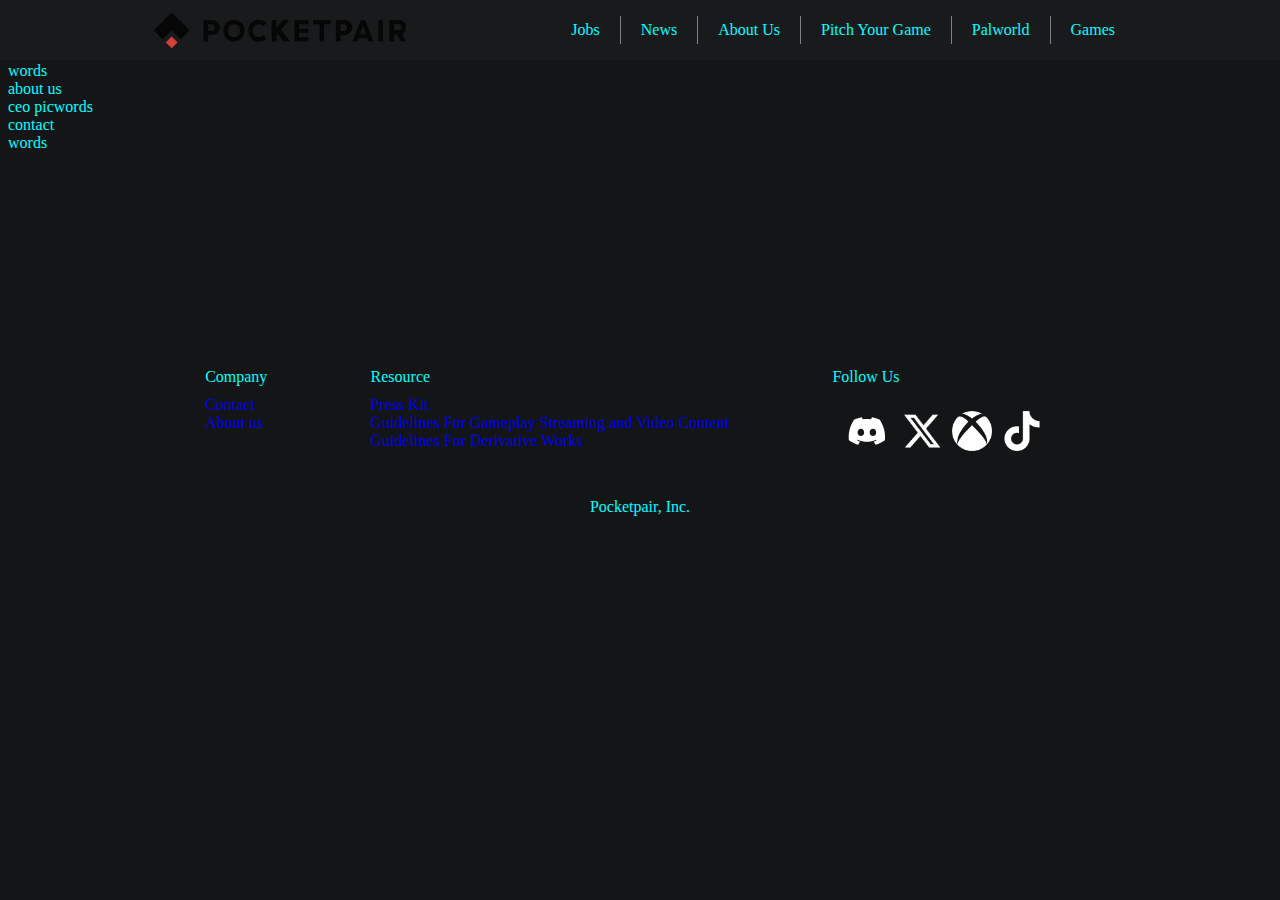
<file: about-us.html>
<!DOCTYPE html>
<html lang="en">
<head>
  <meta charset="UTF-8">
  <meta name="viewport" content="width=device-width, initial-scale=1.0">
  <link rel="stylesheet" href="./styles/combined.css">
  <link rel="stylesheet" href="./styles/about-us.css">
  <title>Document</title>
</head>
<body>
  <header>
      <div></div>
      <img src="./pics/logos/logo.avif" alt="Palworld Logo">
      <ul>
        <li><a href="/jobs.html">Jobs</a></li>
        <li><a href="/news.html">News</a></li>
        <li><a href="/about-us.html">About Us</a></li>
        <li><a href="/pitch-your-game.html">Pitch Your Game</a></li>
        <li><a href="/index.html">Palworld</a></li>
        <li><a href="#">Games</a></li>
      </ul>
      <div></div>
  </header>

  <div>
    company
  </div>
  <section class="section-01">
    <div>
      logo
    </div>
    <div>
      <div>
        title
      </div>
      <div>
        words
      </div>
    </div>
    <div>
      about us
    </div>
    <section class="section-02">
      <div>
        ceo pic
      </div>
      <div>
        words
      </div>
    </section>
    <div>
      contact
    </div>
    <section class="section-03">
      words
    </section>
  </section>



  <footer>
      <section class="footer-nav">
        <ul>
          <li>Company</li>
          <li><a href="https://www.pocketpair.jp/aboutus">Contact </a> </li>
          <li><a href="https://www.pocketpair.jp/aboutus">About us </a> </li>
        </ul>
        <ul>
          <li>Resource</li>
          <li><a href="https://drive.google.com/drive/folders/1H4EKANeXUIZmRMEBW7dQV8szdgH56JR8"> Press Kit </a> </li>
          <li><a href="https://www.pocketpair.jp/guidelines-video"> Guidelines For Gameplay Streaming and Video Content </a> </li>
          <li> <a href="https://www.pocketpair.jp/guidelines-derivativework"> Guidelines For Derivative Works </a> </li>
        </ul>
        <ul class='footer-logos'>
          <li>Follow Us</li>
          <div>
            <img class="discord-img" src="./pics/logos/discord.svg" alt="Discord">
            <img class="x-img" src="./pics/logos/x.png" alt="X"> 
            <img class="youtube-img" src="./pics/logos/xbox.png" alt="Youtube"> 
            <img class="ticktok-img" src="./pics/logos/ticktok.png" alt="Ticktok">
          </div>
        </ul>
      </section>
      <section class="footer-trademark">
        <p>Pocketpair, Inc.</p>
      </section>
      
  </footer>

  <script src="footer.js"></script>
</body>
</html>
</file>
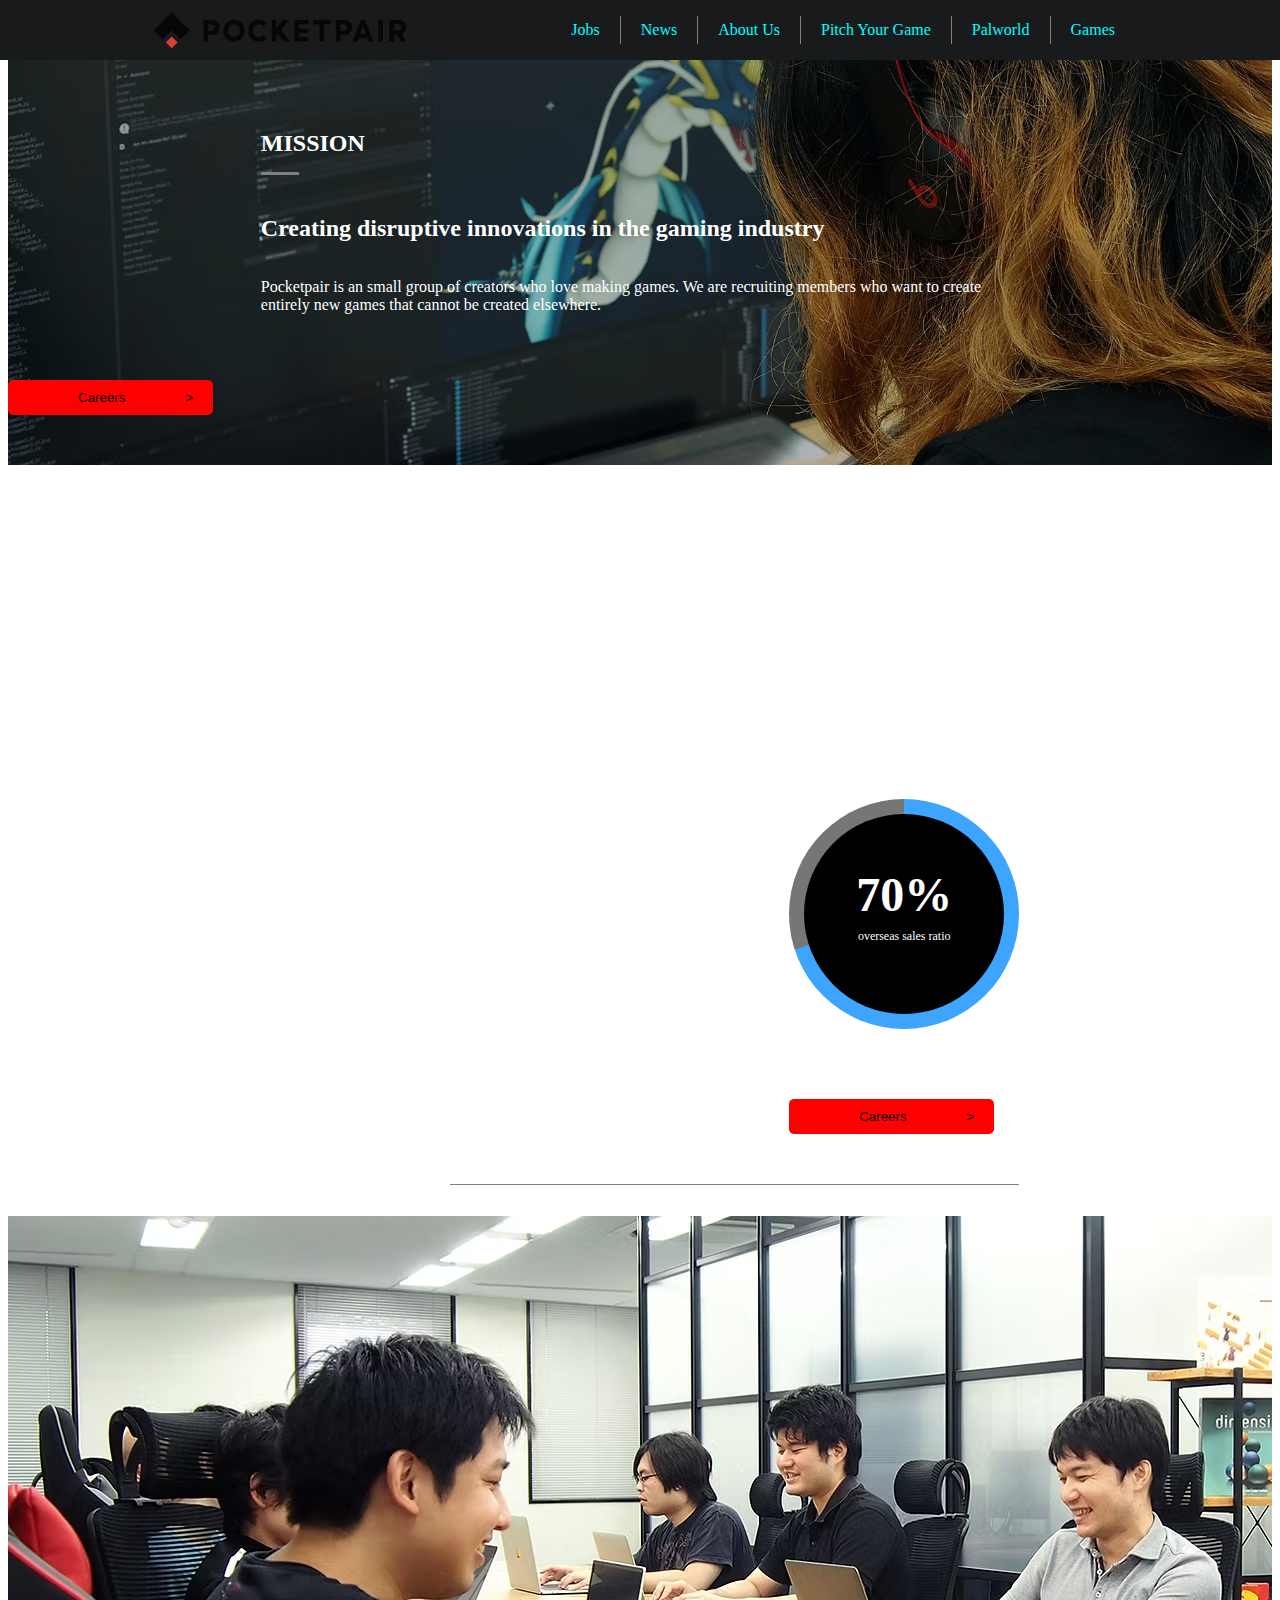
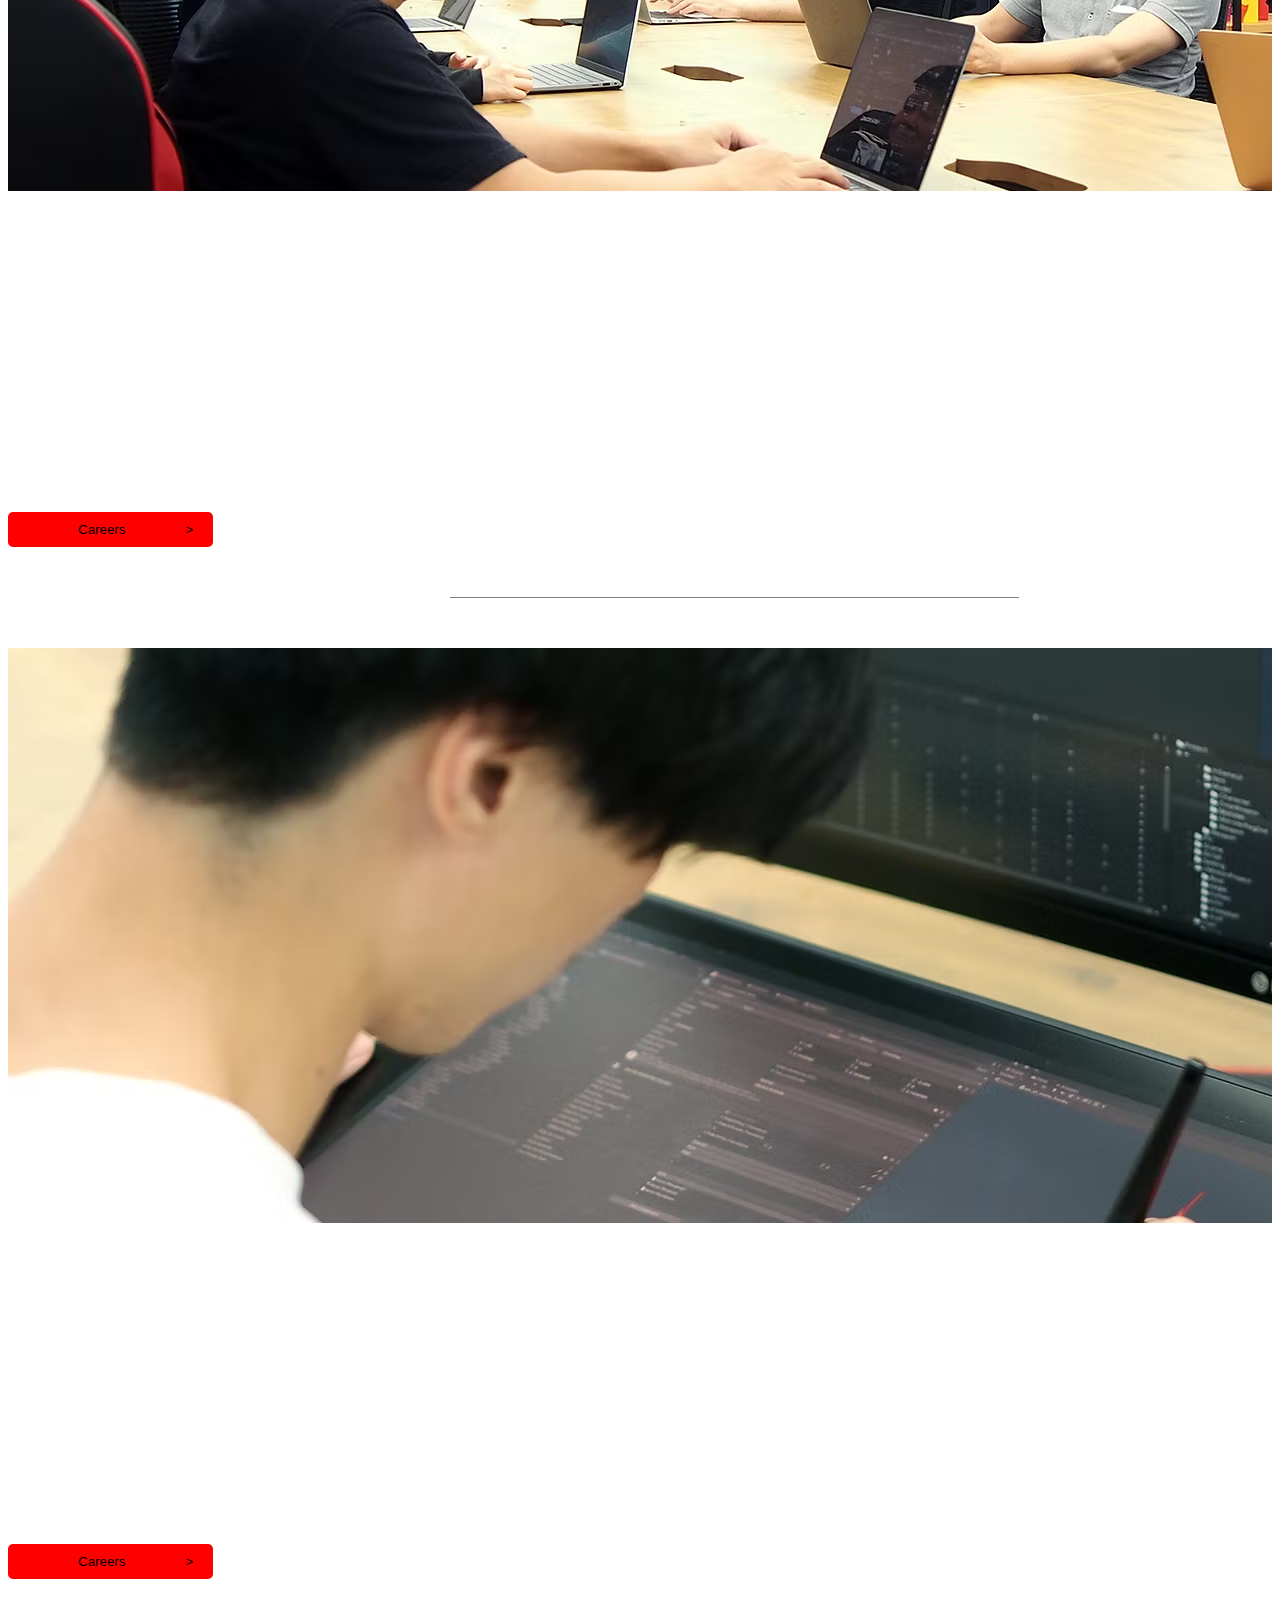
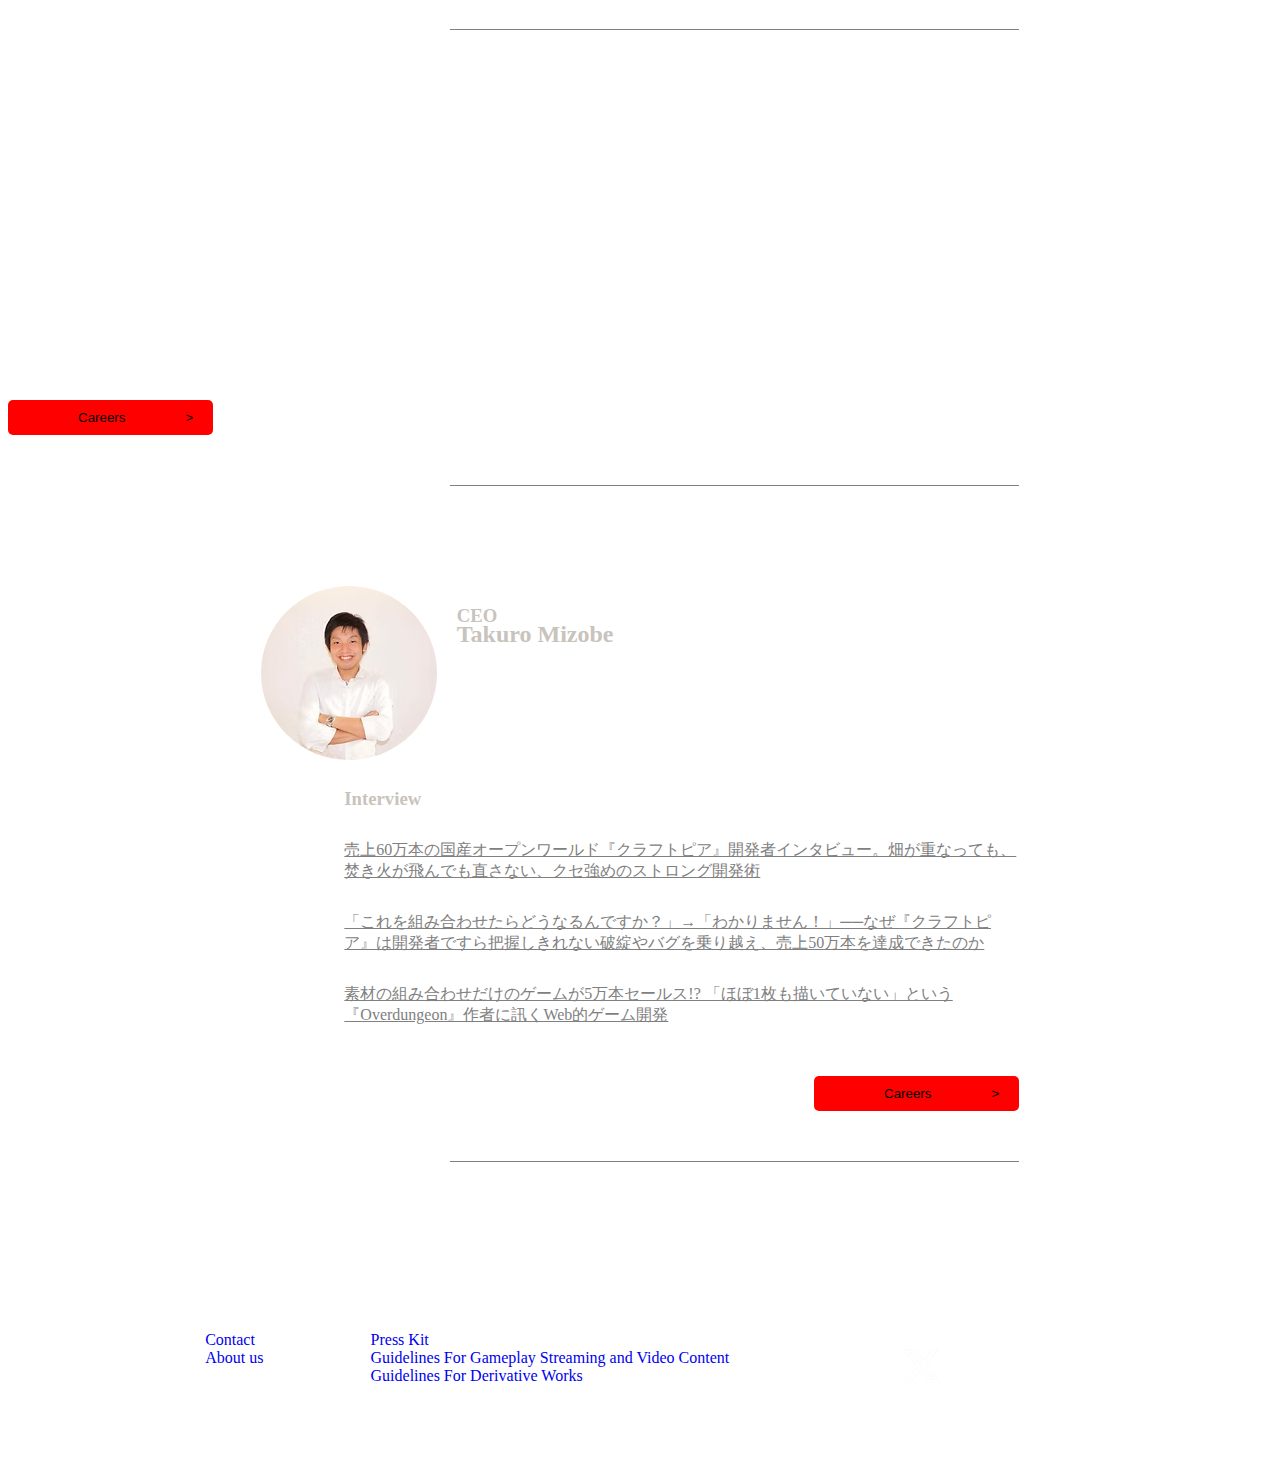
<file: jobs.html>
<!DOCTYPE html>
<html lang="en">
<head>
  <meta charset="UTF-8">
  <meta name="viewport" content="width=device-width, initial-scale=1.0">
  <link rel="stylesheet" href="./styles/combined.css">
  <link rel="stylesheet" href="./styles/jobs.css">
  <title>Document</title>
</head>
<body>
  <header>
      <div></div>
      <img src="./pics/logos/logo.avif" alt="Palworld Logo">
      <ul class="header-ul">
        <li><a href="/jobs.html">Jobs</a></li>
        <li><a href="/news.html">News</a></li>
        <li><a href="/about-us.html">About Us</a></li>
        <li><a href="/pitch-your-game.html">Pitch Your Game</a></li>
        <li><a href="/index.html">Palworld</a></li>
        <li><a href="#">Games</a></li>
      </ul>
      <div></div>
  </header>

  <section class="section-01">
    <div class="words">
      <h2 class="title">MISSION</h2>
      <h2>Creating disruptive innovations in the gaming industry</h2>
      <p>Pocketpair is an small group of creators who love making games. We are recruiting members who want to create entirely new games that cannot be created elsewhere.</p>
    </div>
    <div class="button-div">
      <button class="career-btn">
        <span>Careers</span>
        <span>&gt;</span>
      </button>
    </div>
  </section>
  <section class="section-02">
    <section class="words">
      <p>Pocketpair</p>
      <h2>A top indie game company in Japan</h2>
      <p>Pocketpair is a leading indie game development company in Japan, attracting attention from game companies worldwide. We have repeatedly achieved top rank in global sales on Steam. While maintaining a thorough customer-centric approach, we value our developers and create games that are well-received in the global market. Adopting a development structure in line with the times, we deliver unique games worldwide.</p>
    </section>
    <section class="words-circle-btn">
      <div class="words">
        <ul>
          <li>A global company with over 70% overseas sales ratio</li>
          <li>Development focused on original titles</li>
          <li>Members from major game companies and well-known developers</li>
        </ul>
      </div>
      <div class="circle-btn">
        <div class="circle-div">
          <h1>70%</h1>
          <p>overseas sales ratio</p>
        </div>
        <div>
          <button class="career-btn">
            <span>Careers</span>
            <span>&gt;</span>
          </button>
        </div>
      </div>
    </section>
    <div class="styling-div">
    </div>
  </section>
  <section class="section-03">
    
  </section>
  <section class="section-04">
    <div class="words">
      <p>Environment</p>
      <h2>A free environment that produces interesting games</h2>
      <p>The Pocketpair team loves games that break existing norms and rules. To create games that do not adhere to existing norms and values, we believe that a free environment is essential. At Pocketpair, we strive to keep work rules to a minimum to ensure freedom. For example, we adopt a super-flexible system so that you don't have to worry about attendance times or working hours.</p>
    </div>
    <div class="button-div">
      <button class="career-btn">
        <span>Careers</span>
        <span>&gt;</span>
      </button>
    </div>
  </section>
  <div class="styling-div">
  </div>
  <section class="section-05">
    
  </section>
  <section class="section-06">
    <div class="words">
      <p>Innovation</p>
      <h2>Creating disruptive innovation with unique ideas</h2>
      <p>In the game industry, there are conventions. For example... 'Do not deviate from the axis of play,' 'Elements should be narrowed down,' 'Bugs must be fixed.' At Pocketpair, while understanding the background of these conventions, we flexibly ignore them in line with the times. Games that have paved the way in recent years, such as Minecraft and Fortnite, have always been entirely new games that do not adhere to these conventions.</p>
    </div>
    <div class="button-div">
      <button class="career-btn">
        <span>Careers</span>
        <span>&gt;</span>
      </button>
    </div>
  </section>
  <div class="styling-div">
  </div>
  <section class="section-07">
    
  </section>
  <section class="section-08">
    <div class="words">
      <p>Develop</p>
      <h2>The era of making games while suffering is over</h2>
      <p>At Pocketpair, we value not only users but also developers who make games very much. Overtime is basically nonexistent. Attendance hours are also flexible. With a focus on in-house development, we have a relaxed development process. We also have comprehensive welfare benefits, creating an environment where game development can be done comfortably and with a relaxed mindset. Instead of competing with other companies in terms of quality, we are pioneering a unique path with unique ideas.</p>
    </div>
    <div class="button-div">
      <button class="career-btn">
        <span>Careers</span>
        <span>&gt;</span>
      </button>
  </section>
  <div class="styling-div">
  </div>
  <section class="section-09">
    <div>
      <img class="ceo-pic" src="./pics/jobs/ceo pic.avif" alt="Takuro Mizobe CEO Picture">
    </div>
    <div class="words-container">
      <h3>CEO</h3>
      <h2>Takuro Mizobe</h2>
    
      <div class="articles">
        <h3>Interview</h3>
          <a href="https://automaton-media.com/articles/interviewsjp/20210123-149862/">売上60万本の国産オープンワールド『クラフトピア』開発者インタビュー。畑が重なっても、焚き火が飛んでも直さない、クセ強めのストロング開発術</a>
          <a href="https://news.denfaminicogamer.jp/interview/201217a">「これを組み合わせたらどうなるんですか？」→「わかりません！」──なぜ『クラフトピア』は開発者ですら把握しきれない破綻やバグを乗り越え、売上50万本を達成できたのか</a>
          <a href="https://news.denfaminicogamer.jp/interview/190906a">素材の組み合わせだけのゲームが5万本セールス!? 「ほぼ1枚も描いていない」という『Overdungeon』作者に訊くWeb的ゲーム開発</a>
      </div>
      <div class="button-div">
        <button class="career-btn">
          <span>Careers</span>
          <span>&gt;</span>
        </button>
      </div>
    </div>
    
  </section>
  <section class="section-10">
    <div class="styling-div">
    </div>
  </section>
  


  <footer>
      <section class="footer-nav">
        <ul>
          <li>Company</li>
          <li><a href="https://www.pocketpair.jp/aboutus">Contact </a> </li>
          <li><a href="https://www.pocketpair.jp/aboutus">About us </a> </li>
        </ul>
        <ul>
          <li>Resource</li>
          <li><a href="https://drive.google.com/drive/folders/1H4EKANeXUIZmRMEBW7dQV8szdgH56JR8"> Press Kit </a> </li>
          <li><a href="https://www.pocketpair.jp/guidelines-video"> Guidelines For Gameplay Streaming and Video Content </a> </li>
          <li> <a href="https://www.pocketpair.jp/guidelines-derivativework"> Guidelines For Derivative Works </a> </li>
        </ul>
        <ul class='footer-logos'>
          <li>Follow Us</li>
          <div>
            <img class="discord-img" src="./pics/logos/discord.svg" alt="Discord">
            <img class="x-img" src="./pics/logos/x.png" alt="X"> 
            <img class="youtube-img" src="./pics/logos/xbox.png" alt="Youtube"> 
            <img class="ticktok-img" src="./pics/logos/ticktok.png" alt="Ticktok">
          </div>
        </ul>
      </section>
      <section class="footer-trademark">
        <p>Pocketpair, Inc.</p>
      </section>
      
  </footer>

  <script src="jobs.js"></script>
  <script src="footer.js"></script>
</body>
</html>
</file>
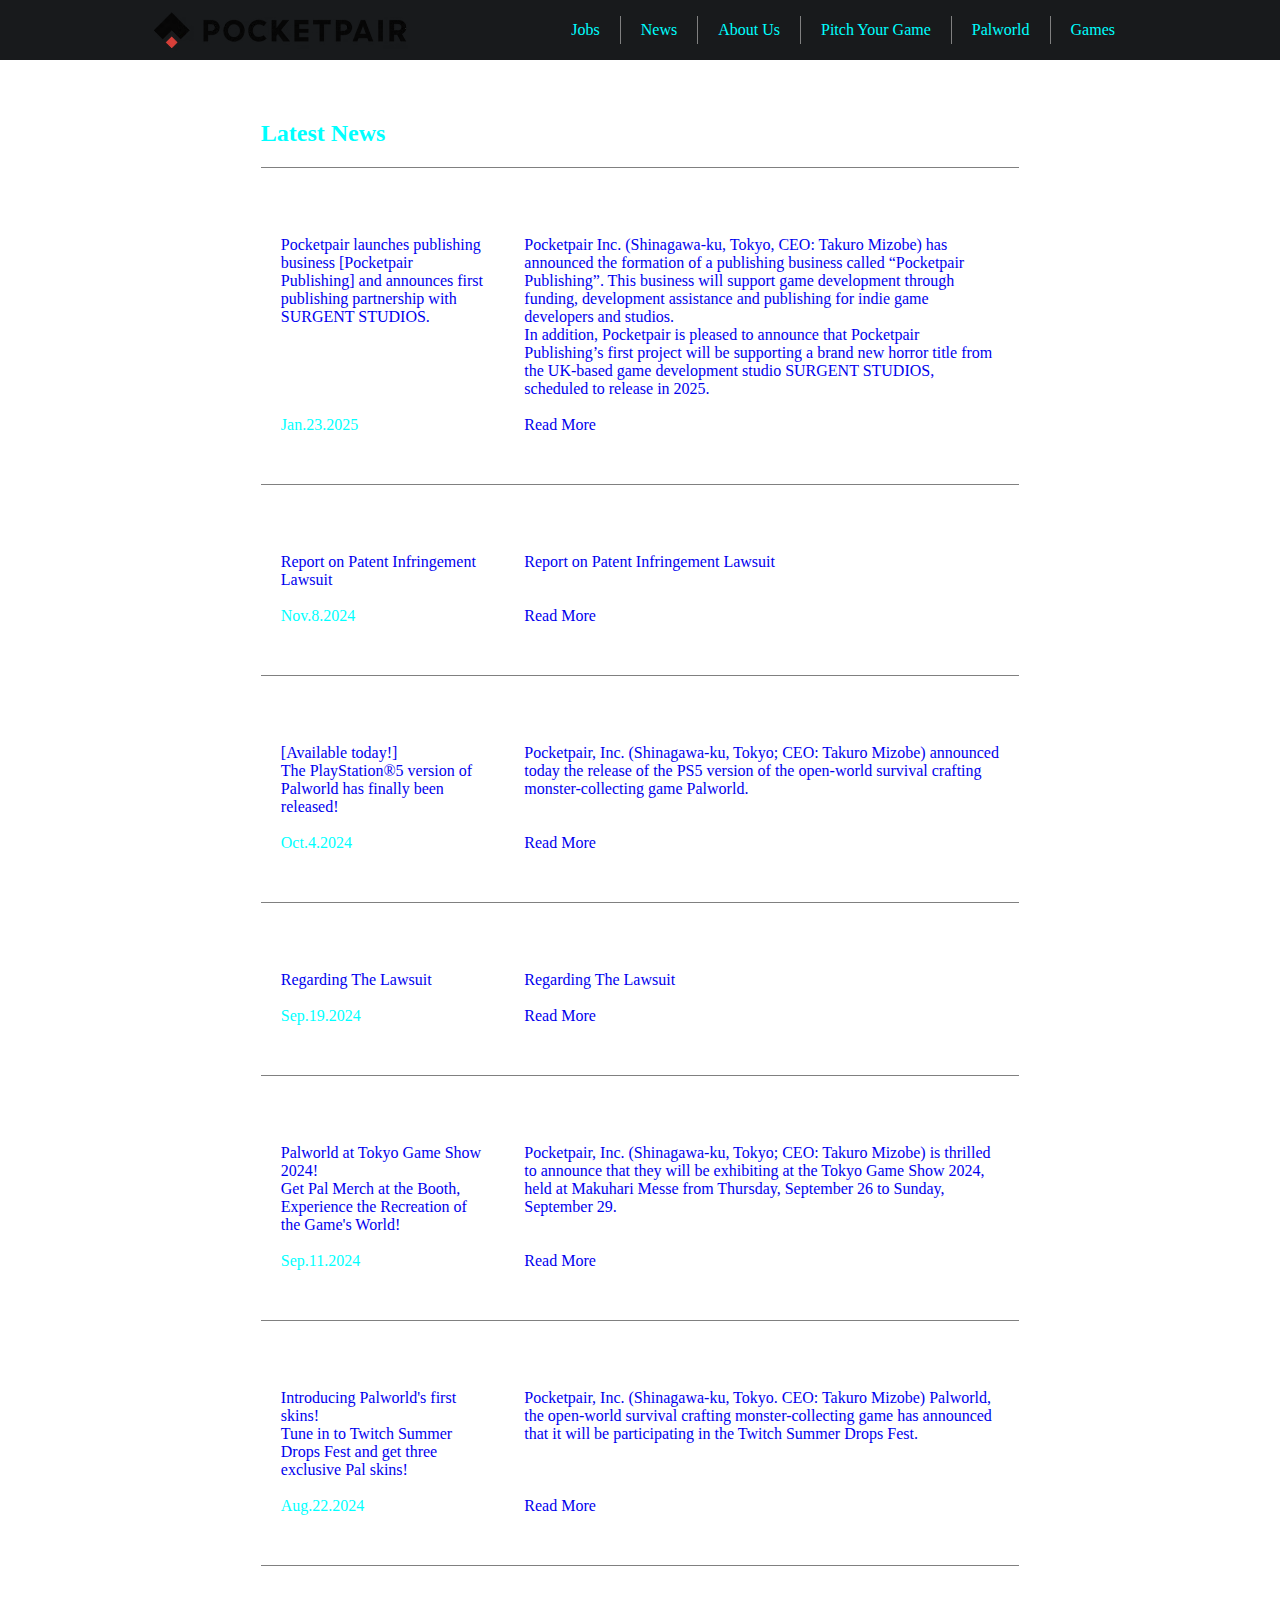
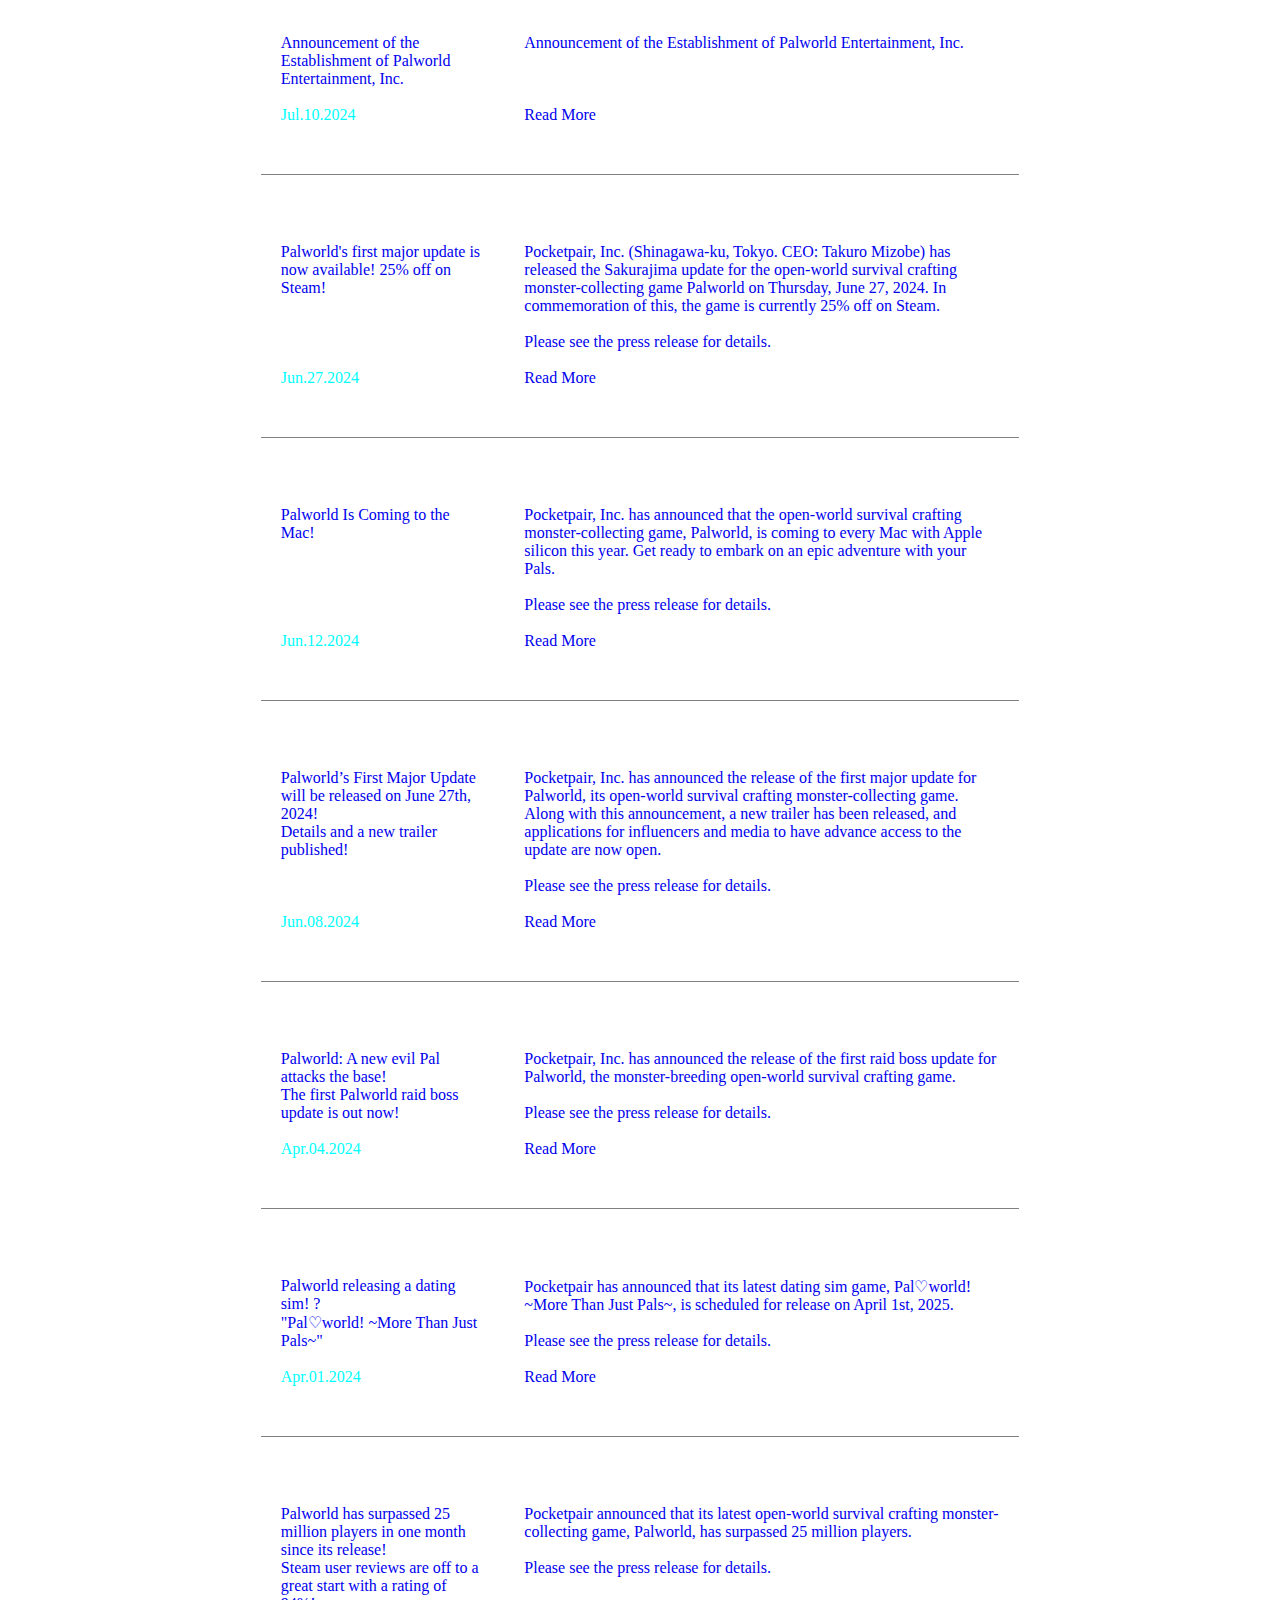
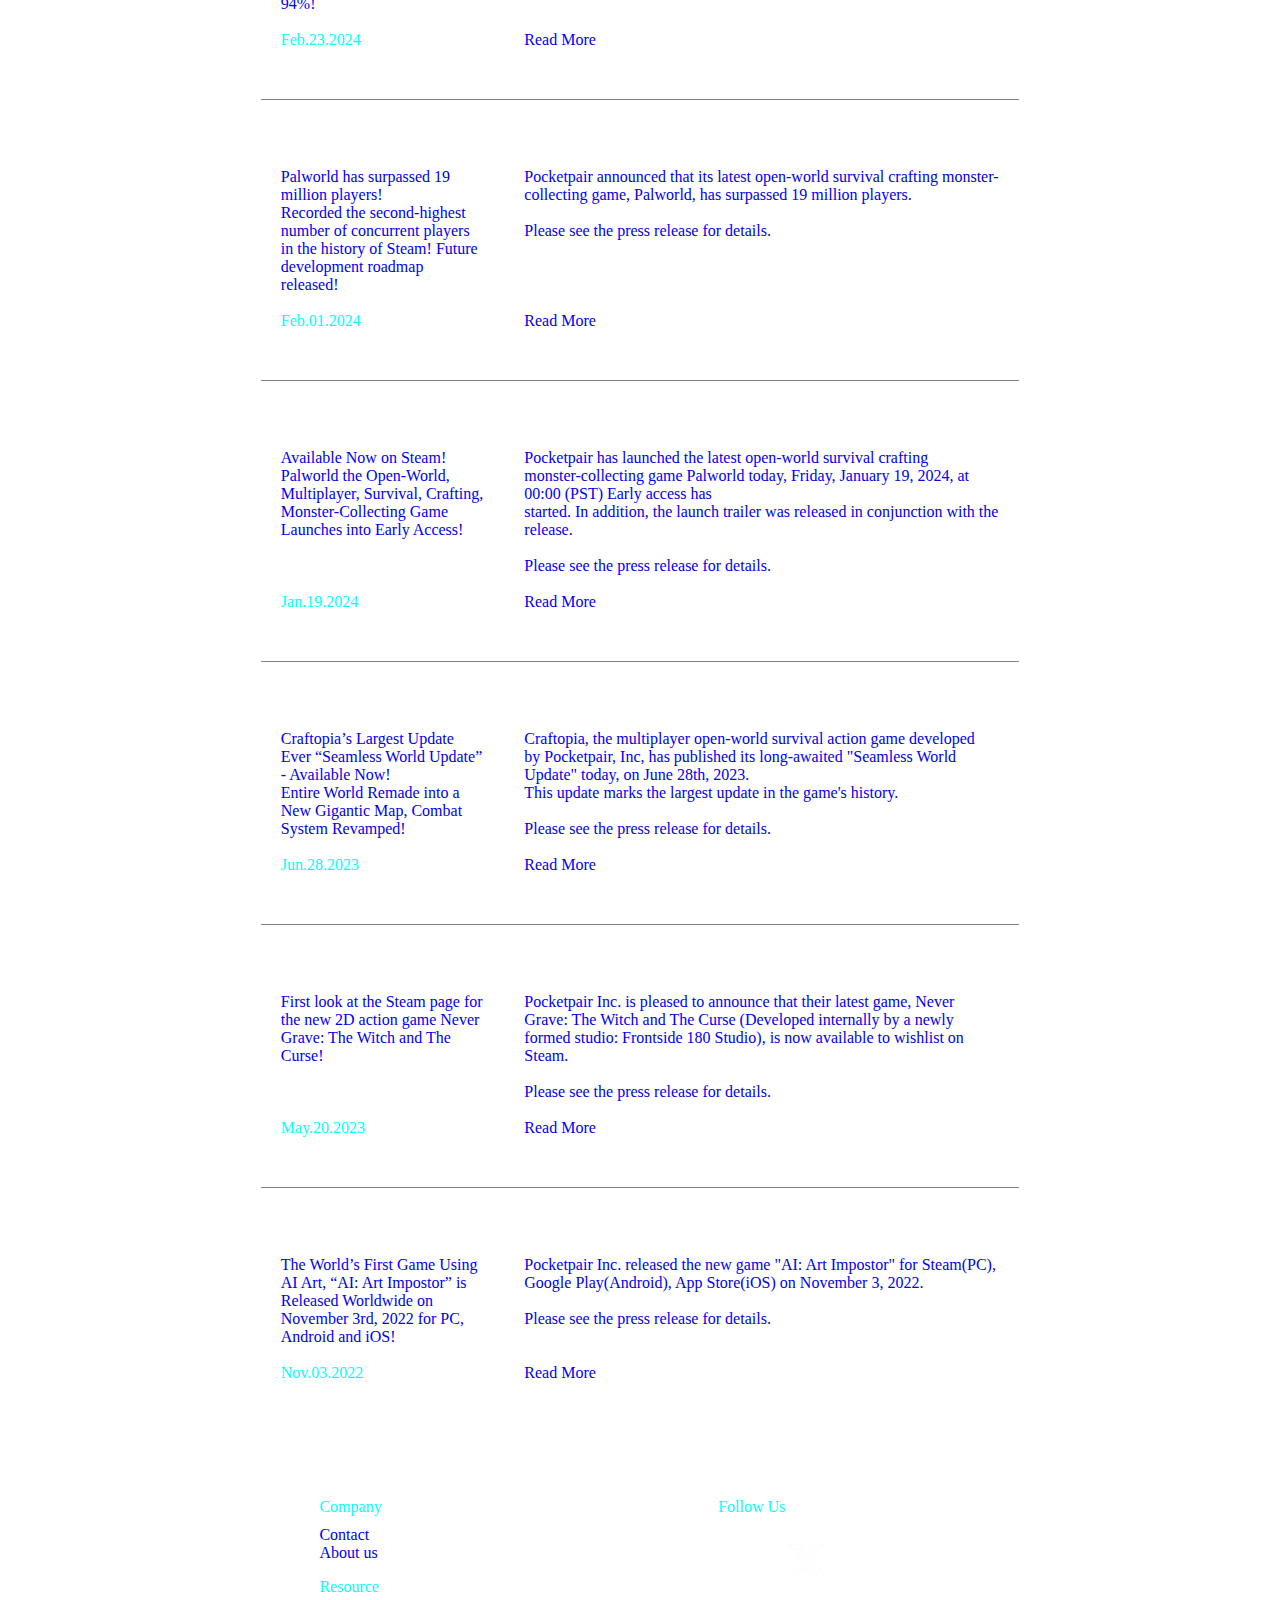
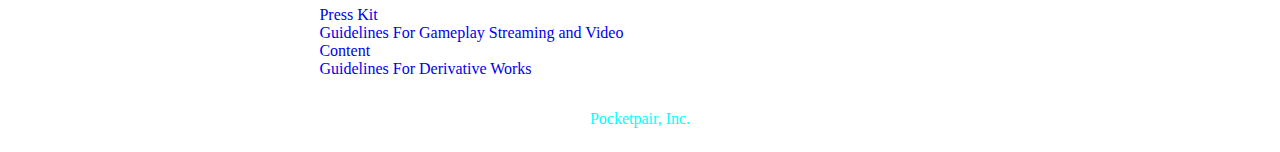
<file: news.html>
<!DOCTYPE html>
<html lang="en">
<head>
  <meta name="viewport" content="width=device-width, initial-scale=1.0">
  <link rel="stylesheet" href="./styles/news.css">
  <link rel="stylesheet" href="./styles/combined.css">
  <title>News | Copy Site </title>
</head>
<body>
  <header>
      <div></div>
      <img src="./pics/logos/logo.avif" alt="Palworld Logo">
      <ul class="header-ul">
        <li><a href="jobs.html">Jobs</a></li>
        <li><a href="news.html">News</a></li>
        <li><a href="about-us.html">About Us</a></li>
        <li><a href="pitch-your-game.html">Pitch Your Game</a></li>
        <li><a href="index.html">Palworld</a></li>
        <li><a href="#">Games</a></li>
      </ul>
      <div></div>
  </header>

  <main>

    <section class="news-main">
    <section>
      <h2>Latest News</h2>
      <div>

      </div>
    </section>
    <section class='news-section'>
      <a href="https://www.pocketpair.jp/news/20250123">
        <div class="news-top">
            <p>
              Pocketpair launches publishing business [Pocketpair Publishing] and announces first publishing partnership with SURGENT STUDIOS.
              
            </p>
            <p>
              Pocketpair Inc. (Shinagawa-ku, Tokyo, CEO: Takuro Mizobe) has announced the formation of a publishing business called “Pocketpair Publishing”. This business will support game development through funding, development assistance and publishing for indie game developers and studios.
              In addition, Pocketpair is pleased to announce that Pocketpair Publishing’s first project will be supporting a brand new horror title from the UK-based game development studio SURGENT STUDIOS, scheduled to release in 2025.
            </p>
          
        </div>
      </a>
      <div class="news-bottom">
        <p>
          Jan.23.2025
        </p>
        <p>
          <a href="https://www.pocketpair.jp/news/20250123">Read More</a>
        </p>
      </div>
    </section>
    <section class='news-section'>
      <a href="https://www.pocketpair.jp/news/20241108">
        <div class="news-top">
            <p>
              Report on Patent Infringement Lawsuit
            </p>
            <p>
              Report on Patent Infringement Lawsuit
            </p>
          
        </div>
      </a>
      <div class="news-bottom">
        <p>
          Nov.8.2024
        </p>
        <p>
          <a href="https://www.pocketpair.jp/news/20241108">Read More</a>
        </p>
      </div>
    </section>
    <section class='news-section'>
      <a href="https://www.pocketpair.jp/news/20241004">
        <div class="news-top">
            <p>
              [Available today!]
              The PlayStation®5 version of Palworld has finally been released!
            </p>
            <p>
              Pocketpair, Inc. (Shinagawa-ku, Tokyo; CEO: Takuro Mizobe) announced today the release of the PS5 version of the open-world survival crafting monster-collecting game Palworld.
            </p>
          
        </div>
      </a>
      <div class="news-bottom">
        <p>
          Oct.4.2024
        </p>
        <p>
          <a href="https://www.pocketpair.jp/news/20241004">Read More</a>
        </p>
      </div>
    </section>
    <section class='news-section'>
      <a href="https://www.pocketpair.jp/news/20240919">
        <div class="news-top">
            <p>
              Regarding The Lawsuit
            </p>
            <p>
              Regarding The Lawsuit
            </p>
          
        </div>
      </a>
      <div class="news-bottom">
        <p>
          Sep.19.2024
        </p>
        <p>
          <a href="https://www.pocketpair.jp/news/20240919">Read More</a>
        </p>
      </div>
    </section>
    <section class='news-section'>
      <a href="https://www.pocketpair.jp/news/20240911">
        <div class="news-top">
            <p>
              Palworld at Tokyo Game Show 2024!
              Get Pal Merch at the Booth, Experience the Recreation of the Game's World!
            </p>
            <p>
              Pocketpair, Inc. (Shinagawa-ku, Tokyo; CEO: Takuro Mizobe) is thrilled to announce that they will be exhibiting at the Tokyo Game Show 2024, held at Makuhari Messe from Thursday, September 26 to Sunday, September 29.
            </p>
          
        </div>
      </a>
      <div class="news-bottom">
        <p>
          Sep.11.2024
        </p>
        <p>
          <a href="https://www.pocketpair.jp/news/20240911">Read More</a>
        </p>
      </div>
    </section>
    <section class='news-section'>
      <a href="https://www.pocketpair.jp/news/20240822">
        <div class="news-top">
            <p>
              Introducing Palworld's first skins!
              Tune in to Twitch Summer Drops Fest and get three exclusive Pal skins!
            </p>
            <p>
              Pocketpair, Inc. (Shinagawa-ku, Tokyo. CEO: Takuro Mizobe) Palworld, the open-world survival crafting monster-collecting game has announced that it will be participating in the Twitch Summer Drops Fest.
            </p>
          
        </div>
      </a>
      <div class="news-bottom">
        <p>
          Aug.22.2024
        </p>
        <p>
          <a href="https://www.pocketpair.jp/news/20240822">Read More</a>
        </p>
      </div>
    </section>
    <section class='news-section'>
      <a href="https://www.pocketpair.jp/news/20240710">
        <div class="news-top">
            <p>
              Announcement of the Establishment of Palworld Entertainment, Inc.
            </p>
            <p>
              Announcement of the Establishment of Palworld Entertainment, Inc.
            </p>
          
        </div>
      </a>
      <div class="news-bottom">
        <p>
          Jul.10.2024
        </p>
        <p>
          <a href="https://www.pocketpair.jp/news/20240710">Read More</a>
        </p>
      </div>
    </section>
    <section class='news-section'>
      <a href="https://www.pocketpair.jp/news/20240627">
        <div class="news-top">
            <p>
              Palworld's first major update is now available! 25% off on Steam!
              
            </p>
            <p>
              Pocketpair, Inc. (Shinagawa-ku, Tokyo. CEO: Takuro Mizobe) has released the Sakurajima update for the open-world survival crafting monster-collecting game Palworld on Thursday, June 27, 2024. In commemoration of this, the game is currently 25% off on Steam.

              Please see the press release for details.
            </p>
          
        </div>
      </a>
      <div class="news-bottom">
        <p>
          Jun.27.2024
        </p>
        <p>
          <a href="https://www.pocketpair.jp/news/20240627">Read More</a>
        </p>
      </div>
    </section>
    <section class='news-section'>
      <a href="https://www.pocketpair.jp/news/20240612">
        <div class="news-top">
            <p>
              Palworld Is Coming to the Mac!
              
            </p>
            <p>
              Pocketpair, Inc. has announced that the open-world survival crafting monster-collecting game, Palworld, is coming to every Mac with Apple silicon this year. Get ready to embark on an epic adventure with your Pals.

              Please see the press release for details.
            </p>
          
        </div>
      </a>
      <div class="news-bottom">
        <p>
          Jun.12.2024
        </p>
        <p>
          <a href="https://www.pocketpair.jp/news/20240612">Read More</a>
        </p>
      </div>
    </section>
    <section class='news-section'>
      <a href="https://www.pocketpair.jp/news/20240608">
        <div class="news-top">
            <p>
              Palworld’s First Major Update will be released on June 27th, 2024!
              Details and a new trailer published!
            </p>
            <p>
              Pocketpair, Inc. has announced the release of the first major update for Palworld, its open-world survival crafting monster-collecting game.
              Along with this announcement, a new trailer has been released, and applications for influencers and media to have advance access to the update are now open.

              Please see the press release for details.
            </p>
          
        </div>
      </a>
      <div class="news-bottom">
        <p>
          Jun.08.2024
        </p>
        <p>
          <a href="https://www.pocketpair.jp/news/20240608">Read More</a>
        </p>
      </div>
    </section>
    <section class='news-section'>
      <a href="https://www.pocketpair.jp/news/20240404">
        <div class="news-top">
            <p>
              Palworld: A new evil Pal attacks the base!
              The first Palworld raid boss update is out now!
            </p>
            <p>
              Pocketpair, Inc. has announced the release of the first raid boss update for Palworld, the monster-breeding open-world survival crafting game.

              Please see the press release for details.
            </p>
          
        </div>
      </a>
      <div class="news-bottom">
        <p>
          Apr.04.2024
        </p>
        <p>
          <a href="https://www.pocketpair.jp/news/20240404">Read More</a>
        </p>
      </div>
    </section>
    <section class='news-section'>
      <a href="https://www.pocketpair.jp/news/20240401">
        <div class="news-top">
            <p>
              Palworld releasing a dating sim! ?
              "Pal♡world! ~More Than Just Pals~"
            </p>
            <p>
              Pocketpair has announced that its latest dating sim game, Pal♡world! ~More Than Just Pals~, is scheduled for release on April 1st, 2025.

              Please see the press release for details.
            </p>
          
        </div>
      </a>
      <div class="news-bottom">
        <p>
          Apr.01.2024
        </p>
        <p>
          <a href="https://www.pocketpair.jp/news/20240401">Read More</a>
        </p>
      </div>
    </section>
    <section class='news-section'>
      <a href="https://www.pocketpair.jp/news/20240223">
        <div class="news-top">
            <p>
              Palworld has surpassed 25 million players in one month since its release!
              Steam user reviews are off to a great start with a rating of 94%!
            </p>
            <p>
              Pocketpair announced that its latest open-world survival crafting monster-collecting game, Palworld, has surpassed 25 million players.

              Please see the press release for details.
            </p>
          
        </div>
      </a>
      <div class="news-bottom">
        <p>
          Feb.23.2024
        </p>
        <p>
          <a href="https://www.pocketpair.jp/news/20240223">Read More</a>
        </p>
      </div>
    </section>
    <section class='news-section'>
      <a href="https://www.pocketpair.jp/news/20240201">
        <div class="news-top">
            <p>
              Palworld has surpassed 19 million players!
              Recorded the second-highest number of concurrent players in the history of Steam! Future development roadmap released!
            </p>
            <p>
              Pocketpair announced that its latest open-world survival crafting monster-collecting game, Palworld, has surpassed 19 million players.

              Please see the press release for details.
            </p>
          
        </div>
      </a>
      <div class="news-bottom">
        <p>
          Feb.01.2024
        </p>
        <p>
          <a href="https://www.pocketpair.jp/news/20240201">Read More</a>
        </p>
      </div>
    </section>
    <section class='news-section'>
      <a href="https://www.pocketpair.jp/news/20240119">
        <div class="news-top">
            <p>
              Available Now on Steam! Palworld the Open-World, Multiplayer, Survival, Crafting, Monster-Collecting Game Launches into Early Access!
            </p>
            <p>
              Pocketpair has launched the latest open-world survival crafting
              monster-collecting game Palworld today, Friday, January 19, 2024, at 00:00 (PST) Early access has
              started. In addition, the launch trailer was released in conjunction with the release.

              Please see the press release for details.
            </p>
          
        </div>
      </a>
      <div class="news-bottom">
        <p>
          Jan.19.2024
        </p>
        <p>
          <a href="https://www.pocketpair.jp/news/20240119">Read More</a>
        </p>
      </div>
    </section>
    <section class='news-section'>
      <a href="https://www.pocketpair.jp/news/20230628">
        <div class="news-top">
            <p>
              Craftopia’s Largest Update Ever “Seamless World Update” - Available Now!
              Entire World Remade into a New Gigantic Map, Combat System Revamped!
            </p>
            <p>
              Craftopia, the multiplayer open-world survival action game developed
              by Pocketpair, Inc, has published its long-awaited "Seamless World Update" today, on June 28th, 2023.
              This update marks the largest update in the game's history.
              
              Please see the press release for details.
            </p>
          
        </div>
      </a>
      <div class="news-bottom">
        <p>
          Jun.28.2023
        </p>
        <p>
          <a href="https://www.pocketpair.jp/news/20230628">Read More</a>
        </p>
      </div>
    </section>
    <section class='news-section'>
      <a href="https://www.pocketpair.jp/news/20230520">
        <div class="news-top">
            <p>
              First look at the Steam page for the new 2D action game Never Grave: The Witch and The Curse!
            </p>
            <p>
              Pocketpair Inc. is pleased to announce that their latest game, Never Grave: The Witch and The Curse (Developed internally by a newly formed studio: Frontside 180 Studio), is now available to wishlist on Steam.
              
              Please see the press release for details.
            </p>
          
        </div>
      </a>
      <div class="news-bottom">
        <p>
          May.20.2023
        </p>
        <p>
          <a href="https://www.pocketpair.jp/news/20230520">Read More</a>
        </p>
      </div>
    </section>
    <section class='news-section'>
      <a href="https://www.pocketpair.jp/news/20221103">
        <div class="news-top">
            <p>
              The World’s First Game Using AI Art, “AI: Art Impostor” is Released Worldwide on November 3rd, 2022 for PC, Android and iOS!
            </p>
            <p>
              Pocketpair Inc. released the new game "AI: Art Impostor" for Steam(PC), Google Play(Android), App Store(iOS) on November 3, 2022.
              
              Please see the press release for details.
            </p>
          
        </div>
      </a>
      <div class="news-bottom">
        <p>
          Nov.03.2022
        </p>
        <p>
          <a href="https://www.pocketpair.jp/news/20221103">Read More</a>
        </p>
      </div>
    </section>









    </section>

  </main>
  <footer>
      <section class="footer-nav">
        <div class="footer-nav-container">
          <ul>
            <li>Company</li>
            <li><a href="https://www.pocketpair.jp/aboutus">Contact </a> </li>
            <li><a href="https://www.pocketpair.jp/aboutus">About us </a> </li>
          </ul>
          <ul>
            <li>Resource</li>
            <li><a href="https://drive.google.com/drive/folders/1H4EKANeXUIZmRMEBW7dQV8szdgH56JR8"> Press Kit </a> </li>
            <li><a href="https://www.pocketpair.jp/guidelines-video"> Guidelines For Gameplay Streaming and Video Content </a> </li>
            <li> <a href="https://www.pocketpair.jp/guidelines-derivativework"> Guidelines For Derivative Works </a> </li>
          </ul>
        </div>
        <ul class='footer-logos'>
          <li>Follow Us</li>
          <div>
            <img class="discord-img" src="./pics/logos/discord.svg" alt="Discord">
            <img class="x-img" src="./pics/logos/x.png" alt="X"> 
            <img class="youtube-img" src="./pics/logos/xbox.png" alt="Youtube"> 
            <img class="ticktok-img" src="./pics/logos/ticktok.png" alt="Ticktok">
          </div>
        </ul>
      </section>
      <section class="footer-trademark">
        <p>Pocketpair, Inc.</p>
      </section>
      
  </footer>


  <script src="footer.js"></script>
</body>
</html>
</file>
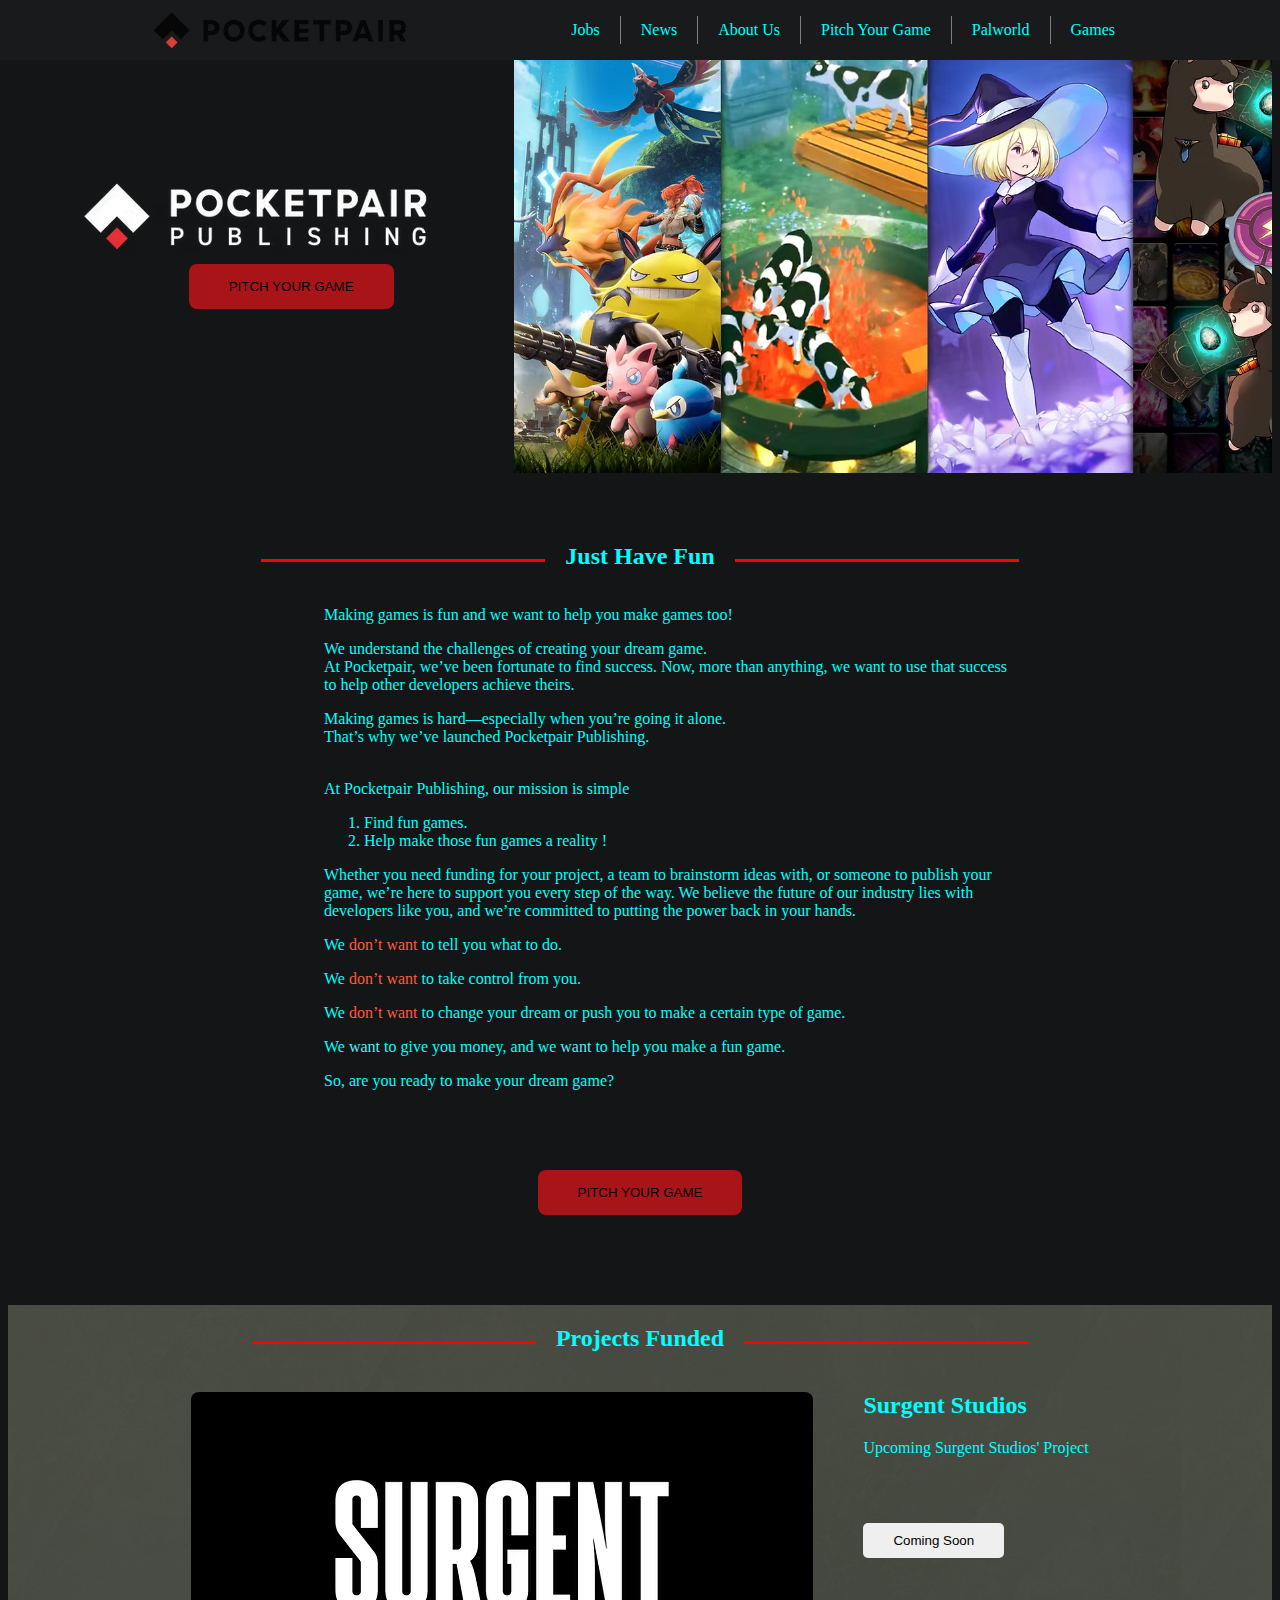
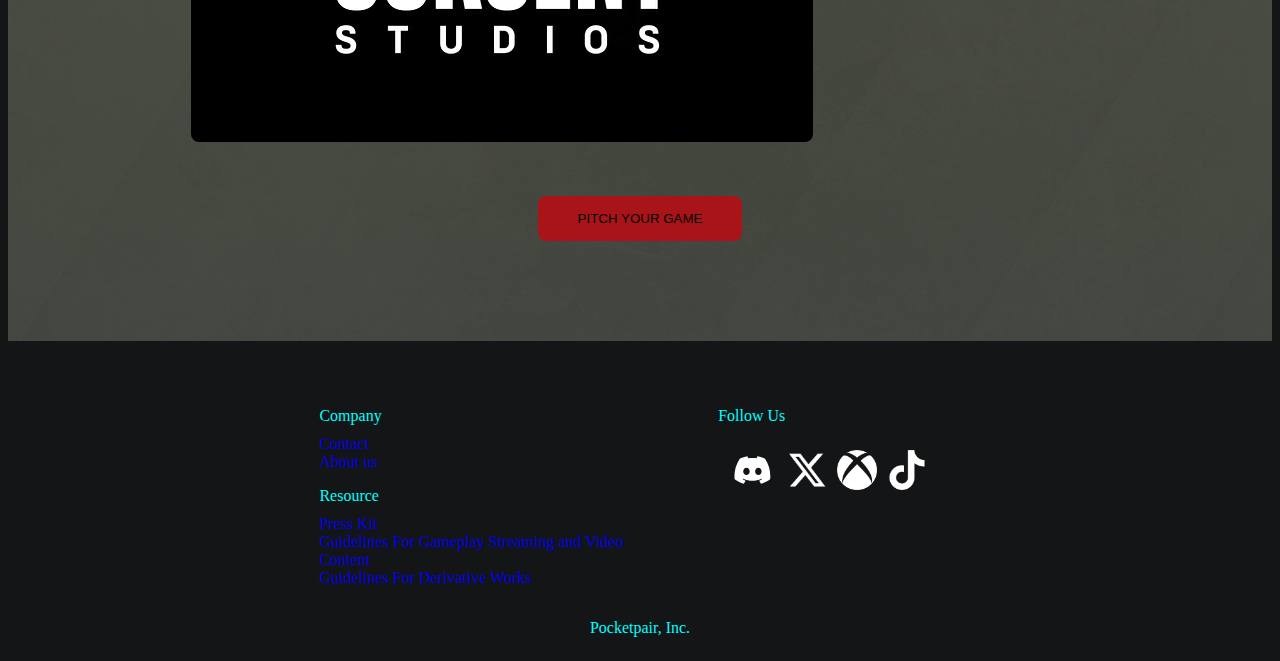
<file: pitch-your-game.html>
<!DOCTYPE html>
<html lang="en">
<head>
  <meta name="viewport" content="width=device-width, initial-scale=1.0">
  <link rel="stylesheet" href="./styles/pitch-your-game.css">
  <link rel="stylesheet" href="./styles/combined.css">
  <title>Publishing | Copy Site </title>
</head>
<body>
  <header>
      <div></div>
      <img src="./pics/logos/logo.avif" alt="Palworld Logo">
      <ul class="header-ul">
        <li><a href="jobs.html">Jobs</a></li>
        <li><a href="news.html">News</a></li>
        <li><a href="about-us.html">About Us</a></li>
        <li><a href="pitch-your-game.html">Pitch Your Game</a></li>
        <li><a href="index.html">Palworld</a></li>
        <li><a href="#">Games</a></li>
      </ul>
      <div></div>
  </header>

  <section class="section-01">
    <div class="logo-and-words">
      <div>
        <img src="./pics/pitch your game/PPP_color_white.avif" alt="">
      </div>
      <div class="btn-div top-game-cont">
        <button class="pitch-your-game top-game">PITCH YOUR GAME</button>
      </div>
    </div>
    <img class="main-banner" src="./pics/pitch your game/main banner.avif" alt="">
  </section>
  <section class="section-02">
    <div class="div-container">
      <div class="styling-div">
        <p class="styling-p styling-p-left"></p>
        <p></p>
      </div>
      <div>
        <h2 class="title">Just Have Fun</h2>
      </div>
      <div class="styling-div">
        <p class="styling-p styling-p-right"></p>
        <p></p>
      </div>
    </div>
    <div class="words-container">
      <p>Making games is fun and we want to help you make games too!</p>
      
      <p>We understand the challenges of creating your dream game. 
At Pocketpair, we’ve been fortunate to find success. Now, more than anything, we want to use that success to help other developers achieve theirs.</p>

      <p>Making games is hard—especially when you’re going it alone.
That’s why we’ve launched Pocketpair Publishing.
      </p>

      <p>At Pocketpair Publishing, our mission is simple</p>

      <ol>
        <li>Find fun games.</li>
        <li>Help make those fun games a reality !</li>
      </ol>

      <p>Whether you need funding for your project, a team to brainstorm ideas with, or someone to publish your game, we’re here to support you every step of the way. We believe the future of our industry lies with developers like you, and we’re committed to putting the power back in your hands.</p>

      <p>We <span class="dont-want">don’t want </span>to tell you what to do.​</p>

      <p>We <span class="dont-want">don’t want </span>to take control from you.</p>

      <p>We <span class="dont-want">don’t want </span>to change your dream or push you to make a certain type of game.​​</p>

      <p>We <span class="want">want </span>to give you money, and we <span class="want">want </span>to help you make a fun game.</p>

      <p>So, are you ready to make your dream game? </p>

    </div>
    <div>
      <button class="pitch-your-game middle-pitch">PITCH YOUR GAME</button>
    </div>

  </section>
  <section class="section-03">
    <div class="div-container">
      <div class="styling-div">
        <p class="styling-p"></p>
      </div>
      <div>
        <h2 class="title funded-title">Projects Funded</h2>
      </div>
      <div class="styling-div">
        <p class="styling-p"></p>
      </div>
    </div>
    <div class="section-03-div">
      <div>
        <img  class="surgent-studios-pic" src="./pics/pitch your game/SurgentStudios.avif" alt="">
      </div>
      <div>
        <div class="section-03-words">
          <h2>Surgent Studios</h2>
          <p>Upcoming Surgent Studios' Project</p>
        </div>
        <div class="coming-soon-div">
          <button class="coming-soon" >Coming Soon</button>
        </div>
      </div>
    </div>
    <div class="last-btn-div">
      <button class="pitch-your-game" >PITCH YOUR GAME</button>
    </div>

  </section>


  <footer>
      <section class="footer-nav">
        <div class="footer-nav-container">
          <ul>
            <li>Company</li>
            <li><a href="https://www.pocketpair.jp/aboutus">Contact </a> </li>
            <li><a href="https://www.pocketpair.jp/aboutus">About us </a> </li>
          </ul>
          <ul>
            <li>Resource</li>
            <li><a href="https://drive.google.com/drive/folders/1H4EKANeXUIZmRMEBW7dQV8szdgH56JR8"> Press Kit </a> </li>
            <li><a href="https://www.pocketpair.jp/guidelines-video"> Guidelines For Gameplay Streaming and Video Content </a> </li>
            <li> <a href="https://www.pocketpair.jp/guidelines-derivativework"> Guidelines For Derivative Works </a> </li>
          </ul>
        </div>
        <ul class='footer-logos'>
          <li>Follow Us</li>
          <div>
            <img class="discord-img" src="./pics/logos/discord.svg" alt="Discord">
            <img class="x-img" src="./pics/logos/x.png" alt="X"> 
            <img class="youtube-img" src="./pics/logos/xbox.png" alt="Youtube"> 
            <img class="ticktok-img" src="./pics/logos/ticktok.png" alt="Ticktok">
          </div>
        </ul>
      </section>
      <section class="footer-trademark">
        <p>Pocketpair, Inc.</p>
      </section>
      
  </footer>

  <script src="pitch-your-game.js"></script>
  <script src="footer.js"></script>

</body>
</html>
</file>
<file: styles/combined.css>
/* universal styles */

body {
  color:aqua;
}

/* header */

header {
  display: flex;
  justify-content: space-around;
  height: 60px;
  position: fixed;
  background-color: #181A1C;
  width: 100%;
  top: 0;          /* Sticks it to the top of the viewport */
  left: 0;         /* Aligns it to the left edge */
  z-index: 1000; /* Ensures it stays above other elements */
}



header ul {
  display: flex;
}

header ul li {
  display: flex;
  padding: 0px 20px;
  list-style-type: none;
  border-right: 1px solid gray;
  align-items: center;
}

header ul li:nth-of-type(6) {
  border: none;
}

header a {
  text-decoration: none;
  color: aqua;
}


/* footer */
footer {
  max-height: 300px;
  padding-top: 50px;
  display: flex;
  flex-direction: column;
}

.footer a {
  text-decoration: none;
}

.footer-nav {
  
  display: flex;
  justify-content: center;

}

.footer-nav ul {
  padding-right: 5%;
}

.footer-nav a {
  text-decoration: none;
}

.footer-nav a:hover {
  text-decoration: underline;
}

.footer-nav ul:last-child {
  flex-direction: column;
}

.footer-nav ul li {
  list-style-type: none;
}

.footer-nav ul li:first-of-type{
  padding-bottom: 10px;
}

.footer-logos {
  display: flex;
  flex-direction: row;
}

.footer-logos img {
  height: 40px;
  padding-right: 10px;
  align-items:center;

}

.footer-logos img:hover {
  cursor: pointer;
}

.footer-logos div {
  display:flex;
  align-items: center;
}
.footer-logos img:nth-of-type(1){
  height: 70px;
  padding-right: 0px;
}

.footer-trademark {
  display: flex;
  justify-content: center;
}
</file>
<file: styles/about-us.css>
body {
  background-color: #141516;
  z-index: 1;
}

main {
  margin-top: 60px;
  margin-left: 20%;
  margin-right: 20%;
  
  color: gray;
}

.title {
  border-bottom: 3px solid #545B5E;
  width: 3%;
  padding-bottom: 10px;
  color: #988F81;
  margin-bottom: 3%;
}

/* Section-01 */ 

.pocketpair-logo-container {
  display: flex;
  justify-content: center;
  margin: 80px 0;
  width: 55%;
}

.ul-container {
  display: flex;
  width: 70%;
  margin: 0 auto;
  color: white;
}


.section-01 li {
  list-style: none;
  font-size: 16px;
  box-sizing: border-box;
  padding-top: 20px;
  margin-left: -15%;
  
}



.ul-01 {
  width: 30%;
}

.ul-02 {
  width: 70%;
}

.section-01 .title:nth-of-type(1) {
  border-top: 3px solid #545B5E;
  border-bottom: none;
  margin-top: -15px;
}

/* Section-02 */ 

.section-02 {
  display: flex;
  
}
.ceo-pic {
  border-radius: 50%;
}

.words-container {
  margin-left: 20px;
}
.section-02 h2 {
  margin-top: -25px;
  color: #C8C3BC;
}

.section-02 h3 {
  color: #C8C3BC;
}

.year-info p {
  margin-bottom: -15px;
}
.year-info {
  margin-top: 60px;
  margin-bottom: 30px;
}

.articles h3 {
  display: inline-block;
  margin-top: 30px;
  margin-bottom: 10px;
  font-weight: 100;
  color: #C8C3BC;
}

.articles a {
  color: gray;
  display: block;
  margin-bottom: 20px;
}

.director {
  color: #C8C3BC;
}

.contact-info li {
  list-style-type: none;
}

.contact-info p,
.contact-info a {
  margin-top: 0px;
}

.section-03 p {
  color: white;
}

.special-p {
  margin: 60px 0;
}
.section-03 {
  margin-bottom: 150px;
}

.section-03 a {
  color: white;
}

/* Media Queries */

@media (max-width: 2000px) {
  
}

@media (max-width: 1440px) {
  .articles{
    font-size: 1rem;
    width: 70%;
  }

}

@media (max-width: 1024px) {
  .ul-container{
    margin-left: 1%;
  }
  .contact-info{
    width: 70%;
  }
}

@media (max-width: 768px) {
  .pocketpair-logo-container {
  margin-left: 5%;
}
  .ul-container{
    margin-left: 0%;
  }
  .ul-01 li, .ul-02 li{
    font-size: 0.7rem;

  }
  .year-info{
    font-size: 1rem;
    width: 60%;
  }
  .year-info p {
    margin-bottom: 2%;
  }
  .articles{
    font-size: 0.75rem;
    width: 65%;
  }
  .special-p{
    width: 80%;
  }
}
@media (max-width: 425px) {
  .pocketpair-logo {
    width: 100%;
  }
  .ul-container {
    margin-top: -20%;
    margin-left: -5%;
    width: 90%;
  }
  .ul-01 li, .ul-02 li{
    font-size: 0.5rem;

  }
  .ul-01{
    margin-left: -2%;
  }
  .ul-02{
    margin-left: 2%;
    width: 60%;
  }
  .year-info, .articles, .director{
    margin-left: -80%;
    width: 130%;
  }
  .contact-info{
    margin-left: -5%;
    font-size: 1rem;
  }
  .special-p{
    font-size: 1rem;
  }
}
</file>
<file: styles/jobs.css>
body {
  color: white;
}
/* Section-01 */

.section-01 {
  margin-top: 60px;
  display: flex;
  background-image: url('../pics/jobs/main\ banner.avif');
  position: relative;
  background-size: cover;
  background-position: center center;
  background-repeat: no-repeat;
  overflow-x: hidden;
}
.section-01::before {
  content: "";
  position: absolute;
  top: 0;
  left: 0;
  width: 100%;
  height: 100%;
  background-color: rgba(0, 0, 0, 0.3); /* Dark overlay */
  z-index: 1;
}

.words {
  width: 50%;
  display: flex;
  flex-direction: column;
  justify-content: space-around;
  margin-left: 20%;
  margin-right: 10%;
  z-index: 2;
  margin-top: 50px;
  margin-bottom: 50px;
}

.title {
  border-bottom: 3px solid gray;
  width: 5%;
  padding-bottom: 2%;
}


.button-div {
  width: 50%;
  z-index: 2;
  display:flex;
  align-items: flex-end;
  margin-bottom: 50px;
}

.career-btn {
  display: flex;
  gap: 60px;
  background: red;
  border: none;
  border-radius: 5px;
  padding: 10px 20px 10px 70px;
  white-space: nowrap;
}

.career-btn:hover {
  background: #181A1C;
  border: 2px solid red;
  color: #FB4444;
  
}


/* Section-02 */


.circle-div {
  /* Outer container size */
  width: 230px;
  height: 230px;
  position: relative;
  border-radius: 50%;
  display: flex;
  flex-direction: column;

  /* 
    Create the ring using a conic gradient:
    - Blue from 0% to 70%
    - Gray from 70% to 100%
  */
  background: conic-gradient(
    #3da5ff 0% 70%,  /* 70% of the circle in blue */
    #767676 70% 100% /* remaining 30% in gray */
  );

  /* Center any child elements (like the text) */
  display: flex;
  align-items: center;
  justify-content: center;
  color: #fff;
}

/* Inner circle to create the “thickness” of the ring */
.circle-div::before {
  content: "";
  position: absolute;
  border-radius: 50%;

  /* Make this smaller than the outer container
     to form a ring around the center */
  width: 200px;
  height: 200px;

  /* Match your page background color or a custom color */
  background-color: #000;

  /* Center it inside the ring-chart */
  top: 50%;
  left: 50%;
  transform: translate(-50%, -50%);
}

/* Centered text styling */
.circle-div h1,
.circle-div p {
  position: relative; /* So it sits on top of the pseudo-element */
  text-align: center;
}

.circle-div h1 {
  font-size: 3rem;
  margin-bottom: -5px;
}

.circle-div p {
  font-size: 0.75rem;  /* Adjust as needed */
  line-height: 1.2;
  margin-bottom: 50px;
}

.words-circle-btn {
  display: flex;
  margin-left: 5%;
  margin-right: 20%;
  padding-bottom: 50px;
}

.section-02 ul {
  margin-top: -180px;
}

.section-02 li {
  padding-bottom: 15px;
}

.section-02 .career-btn {
  margin-top: 70px;

}

.styling-div {
  width: 45%;
  margin-left: 35%;
  margin-bottom: 2.5%;
  border-bottom: 1px solid gray;
}


/* Section-03 */

.section-03 {
  background: url('../pics/jobs/second\ banner.avif');
  height: 575px;
}

/* Section-04 */
.section-04 {
  display: flex;
  
}

.section-04 .career-btn {
  display: flex;
  align-items: flex-end;
}

/* Section-05 */
.section-05 {
  background-image: url('../pics/jobs/third\ banner.avif');
  height: 575px;
  margin-top: 50px;
}

/* Section-06 */

.section-06 {
  display: flex;
}

/* Section-08 */
.section-08 {
  display: flex;
  
}

/* Section-09 */

.section-09 {
  display: flex;
  margin-left: 20%;
  margin-right: 20%;
  margin-top: 100px;
  
  
}
.ceo-pic {
  border-radius: 50%;
}

.words-container {
  margin-left: 20px;
}
.section-09 h2 {
  margin-top: -25px;
  color: #C8C3BC;
}

.section-09 h3 {
  color: #C8C3BC;
}

.section-09 .articles {
  margin-left: -20%;
  margin-top: 25%;
}

.section-09 a {
  color: gray;
  display: block;
  margin-top: 30px;
}

.section-09 .button-div {
  margin-left: 50%;
  margin-top: 50px;
  display: flex;
  justify-content: flex-end;
}

.section-10 {
  margin-bottom: 75px;
}

/* Media Queries */

@media (max-width: 2000px) {

  .section-07 img {
    width: 100%;
  }
}

@media (max-width: 1920px) {

}

@media (max-width: 1440px) {
  .words-circle-btn {
    margin-top: 5%;
  }
  .section-01, .section-04, .section-06, .section-08 {
    display: flex;
    flex-direction: column;
  }
  .btn-margin{
    margin-left: 130%;
  }
  .words{
    width: 60%;
  }
  
}


@media (max-width: 1024px) {
  .words-circle-btn {
    padding-top: 5%;
  }
  .section-09{
    margin-left: 3%;;
  }
  

}

@media (max-width: 768px) {
  .words-ul {
    padding-top: 30%;
  }
  .words {
    font-size: 1rem;
  }

}


@media (max-width: 425px) {
  .words {
    margin-left: 5%;
    font-size: 0.6rem;
    margin-bottom: -10%;
  }
  .words-ul{
    margin-left: -50%;
  }

  .articles{
    margin-left: -100%;
  }

  .articles a{
    font-size: 0.5rem;
  }
  .articles-container{
    margin-left: -80%;
    margin-top: 50%;
  }
  .btn-margin{
    margin-left: 70%;
    margin-top: 30%;
    font-size: 0.75rem;
  }
  .words-mission{
    margin-top: -2%;
  }
  .styling-div{
    width: 80%;
    margin-left: 10%;
    margin-bottom: 10%;
  }
  .section-03, .section-05{
    background-size: 100%;
    background-repeat: no-repeat;
    margin-bottom: -110%;
  }
}
</file>
<file: styles/news.css>
main {
  margin-top: 100px;
  display: flex;
  flex-direction: column;
  align-items: center;
  
}

p {
  white-space: pre-line;
}

a { 
  text-decoration: none;
}

.news-main {
  width: 60%;
}
.news-section {
  border-top: 1px solid gray;
  padding: 50px 0px;
}
.news-top,
.news-bottom {
  display: flex;
  flex-direction: row;
  
}

.news-top p:nth-of-type(1),
.news-bottom p:nth-of-type(1) {
  width: 30%;
}

.news-top p:nth-of-type(2),
.news-bottom p:nth-of-type(2) {
  width: 70%;
}

.news-top p,
.news-bottom p {
  margin: 0px 20px;
}
</file>
<file: styles/pitch-your-game.css>
body {
  background-color: #141516;
  z-index: 1;
}

/* Section-01 */

.section-01 {
  display: flex;
  width: 100%;
  box-sizing: border-box;
}

.logo-and-words {
  display:flex;
  flex-direction: column;
  align-items: flex-end;
  justify-content: center;
  width: 40%;
  padding-right: 80px;
  
}
.btn-div {
  padding-right: 40px;
}

.main-banner {
  width: 60%;
}

/* Section-02 */

.section-02 {
  text-align: center;
  margin-top: 50px;
}

.div-container {
  display:flex;
  justify-content: center;
  
  
}

.styling-div {
  width: 25%;
  
  display: flex;
  position: relative;
  z-index: 2;
  
}

.styling-div:nth-of-type(1) {
  justify-content: flex-end;
}

.title {
  padding: 0 20px;
  
  position: relative;
  z-index: 2;
}

.styling-p {
  border-bottom: 3px solid red;
  width: 90%;
  height: 30%;
  position: relative;
  z-index: 2;
}

.words-container p {
  margin-left: 25%;
  margin-right: 20%;
  text-align: left;
  white-space: pre-wrap;
}

.words-container ol {
  margin-left: 25%;
  margin-right: 20%;
  text-align: left;
}

.dont-want {
  color: #FB5E3A;
}

.want {
  color: #59EAFF;
}

.words-container {
  margin-bottom: 80px;
}

.pitch-your-game {
  background-color: #A91418;  
  transition: background-color 0.3s;
  padding: 15px 40px;
  border: none;
  border-radius: 8px;
  cursor: pointer;
  position: relative;
  z-index: 2;
}

.pitch-your-game:hover {
  background-color: #A40305;   /* Slight color change on hover */
}


.section-02 {
  padding-bottom: 90px;
}


/* Section-03 */

.section-03 {
  background-image: url('../pics/homepage/background-02.jpg');
  position: relative;
  z-index: 2;
  padding-bottom: 50px;
}

.section-03::before {
  content: '';
  position: absolute;
  top: 0;
  left: 0;
  width: 100%;
  height: 100%;
  background-color: rgba(57, 60, 51, 0.9); /* Dark overlay */
  z-index: 0;
}

.section-03-div {
  display:flex;
  justify-content: center;
  position:relative;

}

.surgent-studios-pic {
  margin-top: 20px;
  margin-right: 50px;
  border-radius: 8px;
}

.coming-soon {
  margin-top: 50px;
  padding: 10px 30px;
  border-radius: 5px;
  border: none;
  transition: background-color 0.3s ease;
}

.coming-soon:hover {
  cursor: pointer;
  background-color: #44494C;
  
}

.last-btn-div {
  
  text-align: center;
  margin: 50px 0;
}

/* Media Queries */

@media (max-width: 2000px) {
  
}

@media (max-width: 1440px) {


}

@media (max-width: 1024px) {

}

@media (max-width: 768px) {
  .logo-and-words{
    margin-left: 8%;
  }
  .main-banner{
    margin-left: -8%;
  }
  .words-container ol {
    font-size: 1rem;
    padding-bottom: 5%;
  }
  .surgent-studios-pic{
    width: 80%;
  }
  .section-03-words{
    margin-left: -20%;
  }
}
@media (max-width: 425px) {
  .section-01{
    display: flex;
    flex-direction: column-reverse;
  }
  .logo-and-words{
    margin-left: 33%;
    margin-top: 10%;
  }
  .logo-and-words img {
    margin-left: 20%;
  }
  .main-banner{
    margin-left: 3%;
    width: 90%;
  }
  .top-game{
    font-size: 0.6rem;
    margin-left: -15%;
    margin-top: 10%;
    padding-left: 10%;
    padding-right: 8%;
    width: 150%;

  }

  .section-02{
    margin-top: 5%;
  }
  .words-container{
    margin-left: -40%;
    margin-right: -30%;
    padding-right: 0%;
    font-size: 0.8rem;
  }
  .words-container p{
    margin-bottom: 5%;
  }
  .words-container ol {
    font-size: 1rem;
    padding-bottom: 5%;
  }
  .funded-title {
    margin-left: -3%;
    font-size: 1.3rem;
    width: 90%;
  }

  .section-03-div{
    display: flex;
    flex-direction: column;
  }
  .surgent-studios-pic{
    width: 90%;
    margin-left: 4%;
  }
  .section-03-words{
    margin-left: 16%;
  }

  .coming-soon-div{
    margin-top: -20%;
  }
  .coming-soon{
    margin-left: 50%;

  }
}
</file>
